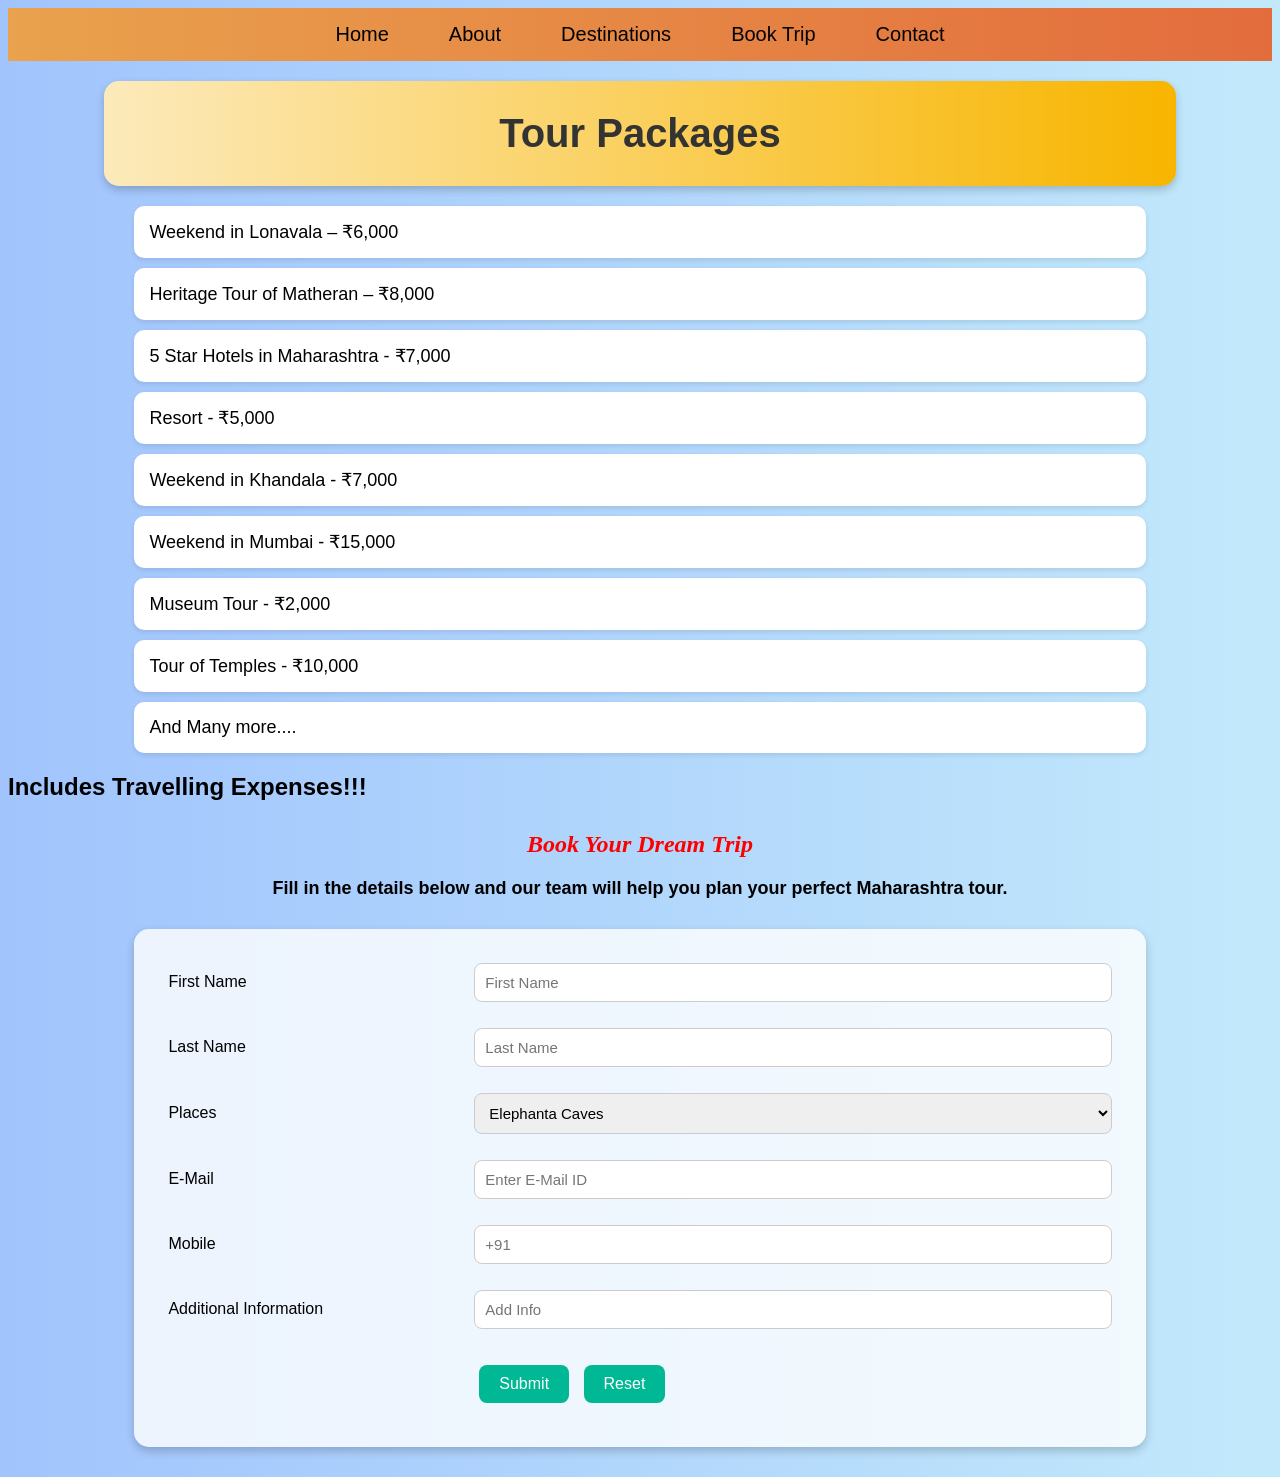
<file: book my trip.html>
<html>
<head>
  <title>Book My Trip | Maharashtra Tourism</title>
  <link rel="stylesheet" href="style.css">

  <style>
    body {
      margin: 8px;
      font-family: 'Segoe UI', sans-serif;
      background: linear-gradient(to right, #a1c4fd, #c2e9fb);
      
    }

    h1 {
      background: linear-gradient(to right, #fceabb, #f8b500);
      border: none;
      margin: 20px auto;
      padding: 30px;
      text-align: center;
      font-size: 40px;
      color: #333;
      border-radius: 15px;
      box-shadow: 0 4px 8px rgba(0,0,0,0.2);
      width: 80%;
    }

    .package-list {
  list-style: none;
  padding: 0;
  margin: 20px auto;
  width: 80%;
}

    .package-list li {
  background-color: #fff;
  margin: 10px 0;
  padding: 15px;
  border-radius: 10px;
  font-size: 18px;
  box-shadow: 0 2px 5px rgba(0,0,0,0.1);
}

.package-list li:hover {
  transform: scale(1.03);
  box-shadow: 0 4px 12px rgba(0,0,0,0.2);
}

    table {
      margin: 30px auto;
      background-color: #ffffffcc;
      padding: 20px;
      border-radius: 15px;
      box-shadow: 0 4px 10px rgba(0,0,0,0.2);
      width: 80%;
    }

    td {
      padding: 12px;
      font-size: 16px;
    }

    input[type="text"], select {
      padding: 10px;
      width: 100%;
      border: 1px solid #ccc;
      border-radius: 8px;
      font-size: 15px;
    }

    input[type="submit"], input[type="reset"] {
      padding: 10px 20px;
      margin: 10px 5px;
      background-color: #00b894;
      color: white;
      border: none;
      border-radius: 8px;
      cursor: pointer;
      font-size: 16px;
      transition: background-color 0.3s;
    }

    input[type="submit"]:hover, input[type="reset"]:hover {
      background-color: #019875;
    }
  </style>
</head>
<body>

<nav class="navbar">
  <ul class="nav-menu">
    <li><a href="index.html">Home</a></li>
    <li><a href="about.html">About</a></li>
    <li><a href="destinations.html">Destinations</a></li>
    <li><a href="book my trip.html">Book Trip</a></li>
    <li><a href="contact.html">Contact</a></li>
  </ul>
</nav>



  <h1>Tour Packages</h1>

  <ul class="package-list">
    <li>Weekend in Lonavala – ₹6,000</li>
    <li>Heritage Tour of Matheran – ₹8,000</li>
    <li>5 Star Hotels in Maharashtra - ₹7,000</li>
    <li>Resort - ₹5,000</li>
    <li>Weekend in Khandala - ₹7,000 </li>
    <li>Weekend in Mumbai - ₹15,000</li>
    <li>Museum Tour - ₹2,000</li>
    <li>Tour of Temples -  ₹10,000</li>
    <li>And Many more....</li>


  </ul>
<h2>Includes Travelling Expenses!!!</h2>


<h2 style="text-align:center; font-family:Georgia ; color:red
; margin-top:30px;"><b><i>
    Book Your Dream Trip
</b></i></h2>

<p style="text-align:center; font-size:18px;"><b>
    Fill in the details below and our team will help you plan your perfect Maharashtra tour.
</b></p>




  <form>
    <table>
      <tr>
        <td>First Name</td>
        <td><input type="text" id="nm" placeholder="First Name"></td>
      </tr>
      <tr>
        <td>Last Name</td>
        <td><input type="text" placeholder="Last Name"></td>
      </tr>
      <tr>
        <td>Places</td>
        <td>
          <select>
            <option>Elephanta Caves</option>
            <option>Lonavala</option>
            <option>Ajanta Caves</option>
            <option>Matheran</option>
            <option>Gateway of India</option>
            <option>Chhatrapati Shivaji Maharaj Vastu Sangrahalaya</option>
            <option>Raigad Fort</option>
          </select>
        </td>
      </tr>
      <tr>
        <td>E-Mail</td>
        <td><input type="text" placeholder="Enter E-Mail ID"></td>
      </tr>
      <tr>
        <td>Mobile</td>
        <td><input type="text" placeholder="+91"></td>
      </tr>
      <tr>
        <td>Additional Information</td>
        <td><input type="text" placeholder="Add Info"></td>
      </tr>
      <tr>
        <td></td>
        <td>
          <input type="submit" onClick="submitForm()" value="Submit">
          <input type="reset" value="Reset">
        </td>
      </tr>
    </table>
  </form>

  <script>
    function submitForm() {
      var name = document.getElementById("nm").value;
      alert(name + " - Form Successfully Submitted!");
    }
  </script>

</body>
</html>
</file>
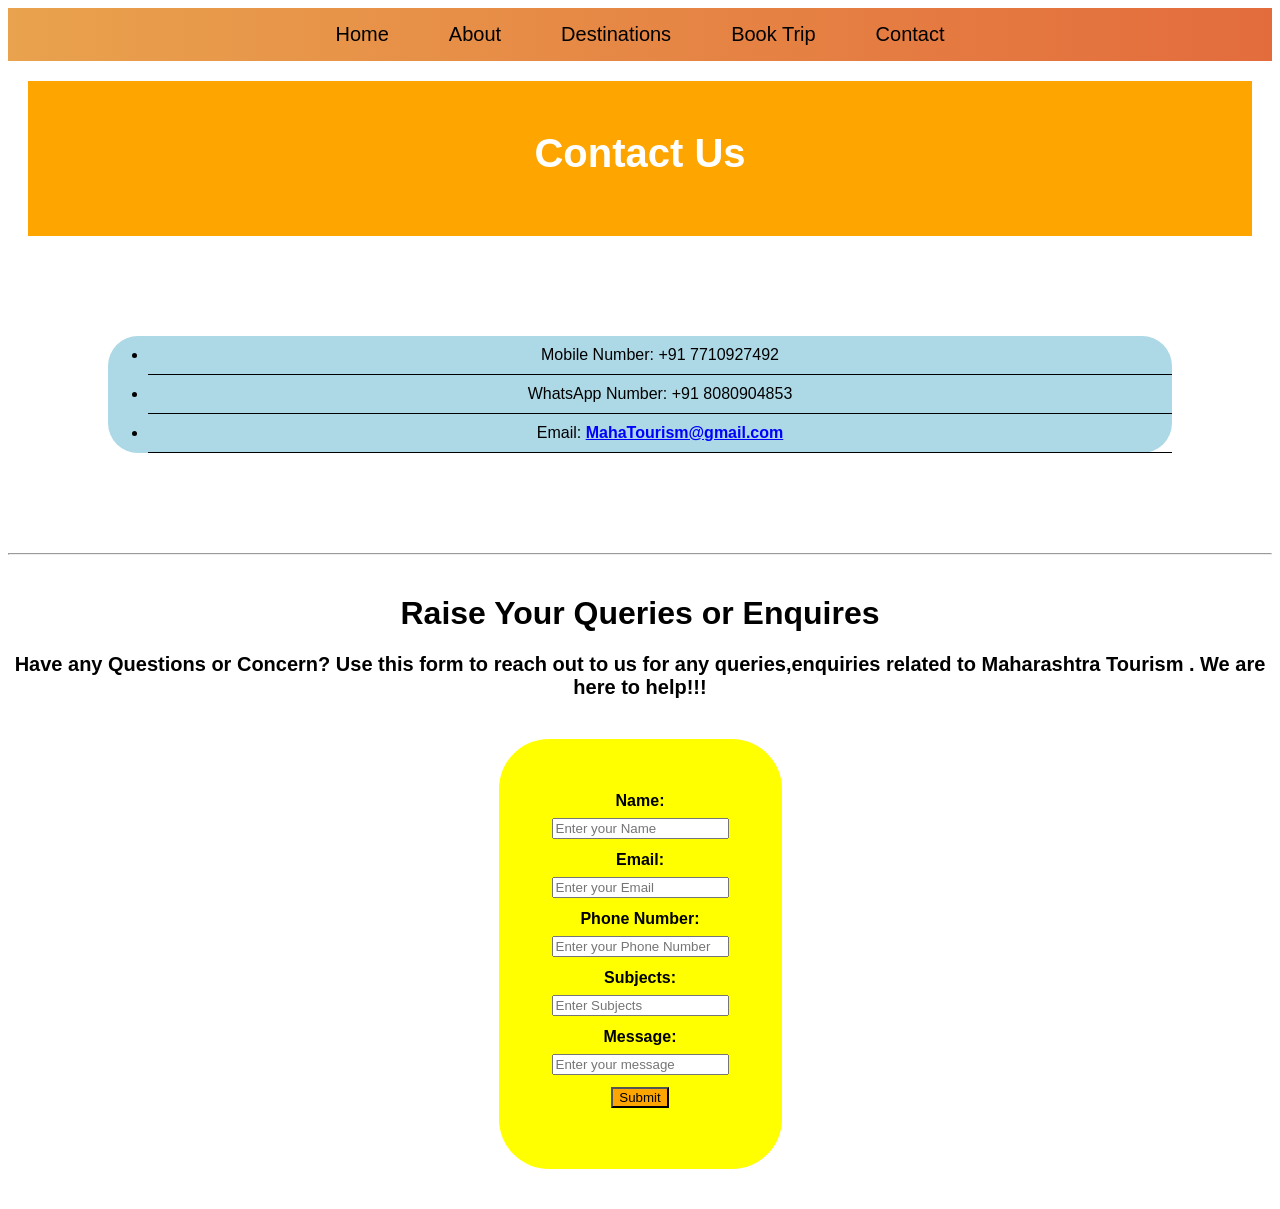
<file: contact.html>
<html>
<head>
  
  <title>Contact | Maharashtra Tourism</title>
  <link rel="stylesheet" href="style.css">

<style>

body 
{
  font-family: Arial, sans-serif;
  background-color: white;
   
}

#d1 h1 {
  background-color: orange;
  padding: 10px;
  margin: 10px;
  text-align: center;
  font-size: 40px;
  margin-bottom: 20px;
  border-radius: 30px;

}

ul.contact-list {
  margin: 100px;
  background-color: lightblue;
  border-radius: 30px;
}

ul.contact-list li {
  padding: 10px;
  border-bottom: 1px solid;
  font-size: 16px;
}


ul li span {
  color:blue;
  font-weight: bold;
}


h1 {
  text-align: center;
  margin-top: 40px;
}

p 
{
  text-align: center;
  font-size: 20px;
  margin-bottom: 30px;
}

table {
  background-color: yellow;
  padding: 50px;
  margin: 40px;
  border-radius: 50px;

}

</style>




</head>
<body>
  

<nav class="navbar">
  <ul class="nav-menu">
    <li><a href="index.html">Home</a></li>
    <li><a href="about.html">About</a></li>
    <li><a href="destinations.html">Destinations</a></li>
    <li><a href="book my trip.html">Book Trip</a></li>
    <li><a href="contact.html">Contact</a></li>
  </ul>
</nav>





<div id="d1">
    <h1>Contact Us</h1>
</div>
<center>
  <ul class="contact-list">
   	<li>Mobile Number:  +91 7710927492</li>
  	<li>WhatsApp Number:  +91 8080904853</li>
      	<li>Email:  <span style="color:blue";><u>MahaTourism@gmail.com</u></span></li>
  </ul>
 </center>

<hr>

<h1>Raise Your Queries or Enquires</h1>

<p><b>Have any Questions or Concern? 
Use this form to reach out to us for any queries,enquiries related to  Maharashtra Tourism . We are here to help!!!
</b></p>

<center>
<table>
<form>

<tr>
<th>Name:</th>
</tr>

<tr>
   <td>  </td>
</tr>



<tr>
<td><input type="text" placeholder="Enter your Name" required></td>
</tr>

<tr>
   <td>  </td>
</tr>

<tr>
   <td>  </td>
</tr>



 
<tr>
<th>Email:</th>
</tr>
 
<tr>
   <td>  </td>
</tr>



<tr>
<td><input type="text" placeholder="Enter your Email" required></td>
</tr>
<tr>
   <td>  </td>
</tr>
<tr>
   <td>  </td>
</tr>





<tr>
<th>Phone Number:</th>
</tr>

<tr>
   <td>  </td>
</tr>



<tr>
<td><input type="text" placeholder="Enter your Phone Number" required></td>
</tr>

<tr>
   <td>  </td>
</tr>
<tr>
   <td>  </td>
</tr>





<tr>
<th>Subjects:</th>
</tr>

<tr>
   <td>  </td>
</tr>



<tr>
<td><input type="text" placeholder="Enter Subjects" required></td>
</tr>

<tr>
   <td>  </td>
</tr>
<tr>
   <td>  </td>
</tr>





<tr>
<th>Message:</th>
</tr>

<tr>
   <td>  </td>
</tr>



<tr>
<td><input type="text" placeholder="Enter your message" required></td>
</tr>

<tr>
   <td>  </td>
</tr>
<tr>
   <td>  </td>
</tr>





<tr>
<th><input type="submit" style="background-color:orange"; value="Submit"></th>
</tr>

<tr>
   <td>  </td>
</tr>
<tr>
   <td>  </td>
</tr>






</form>
</table>
</center>

</body>
</html>
</file>
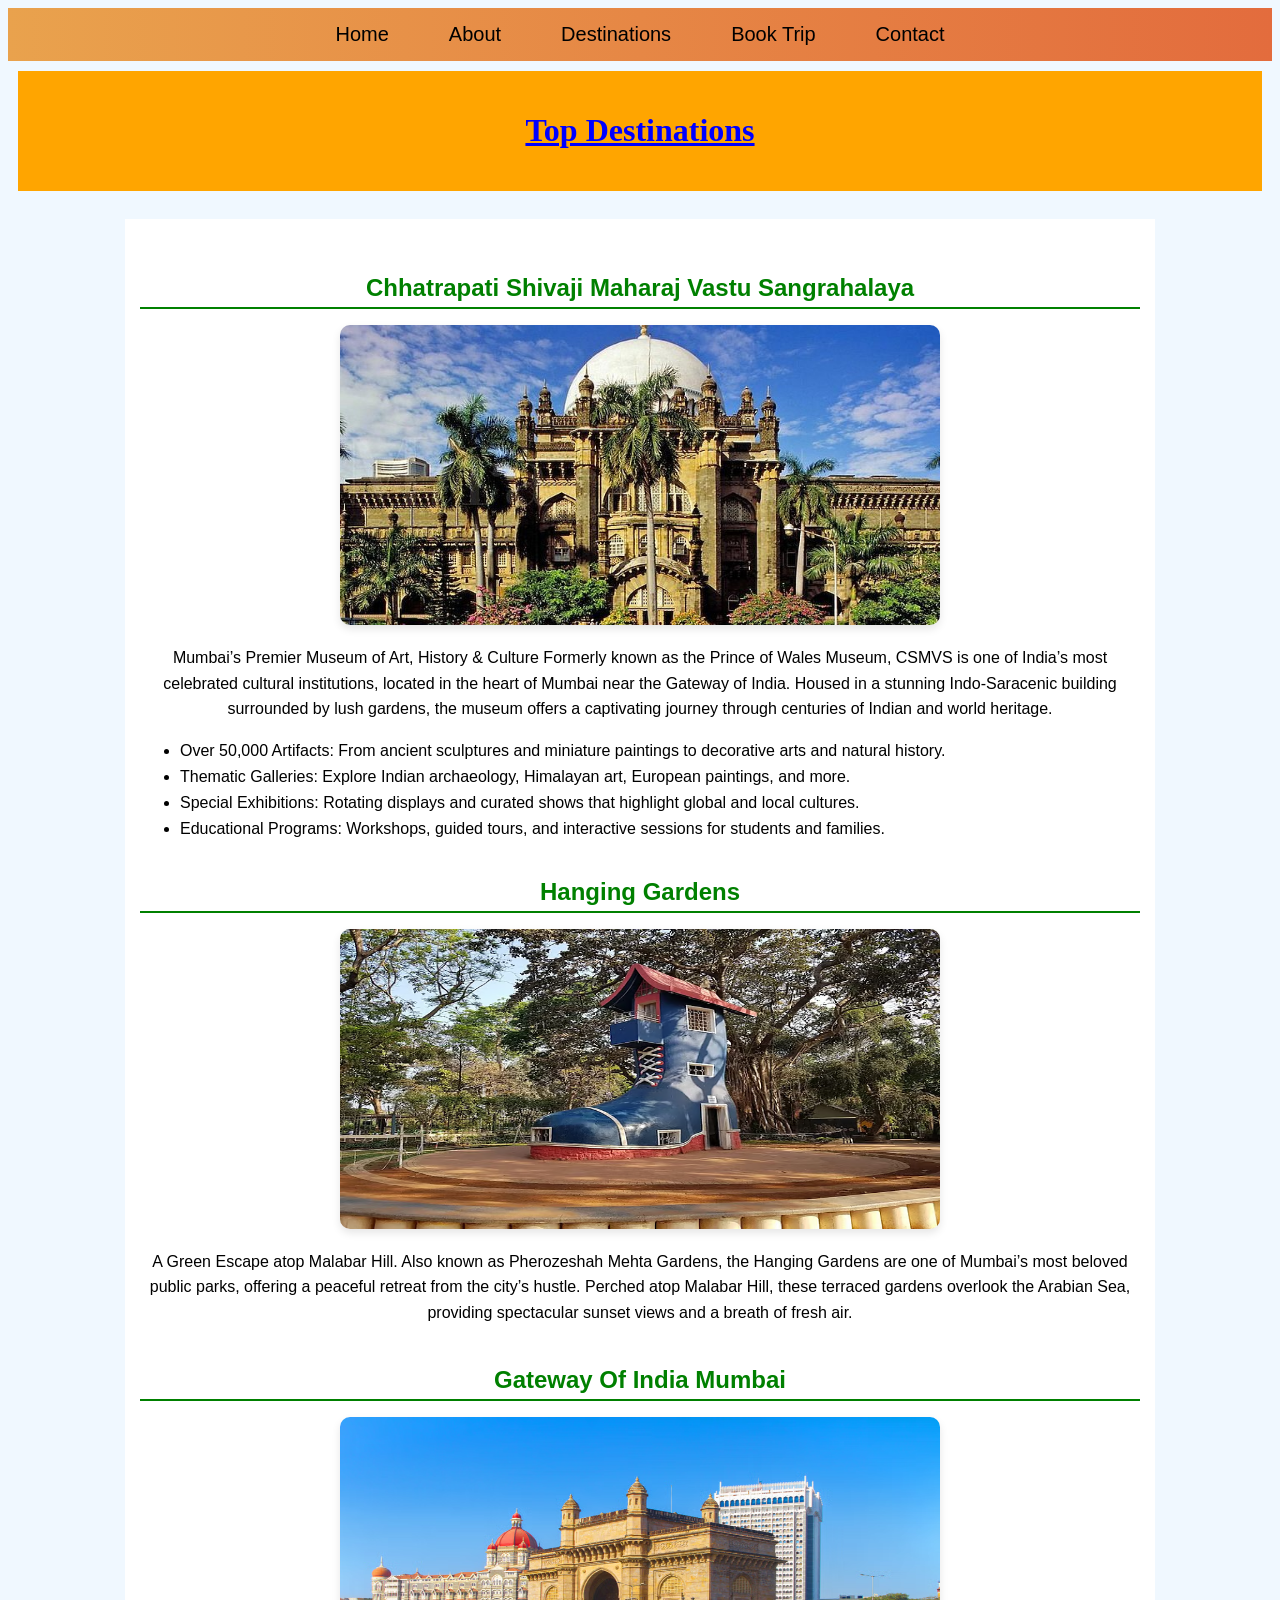
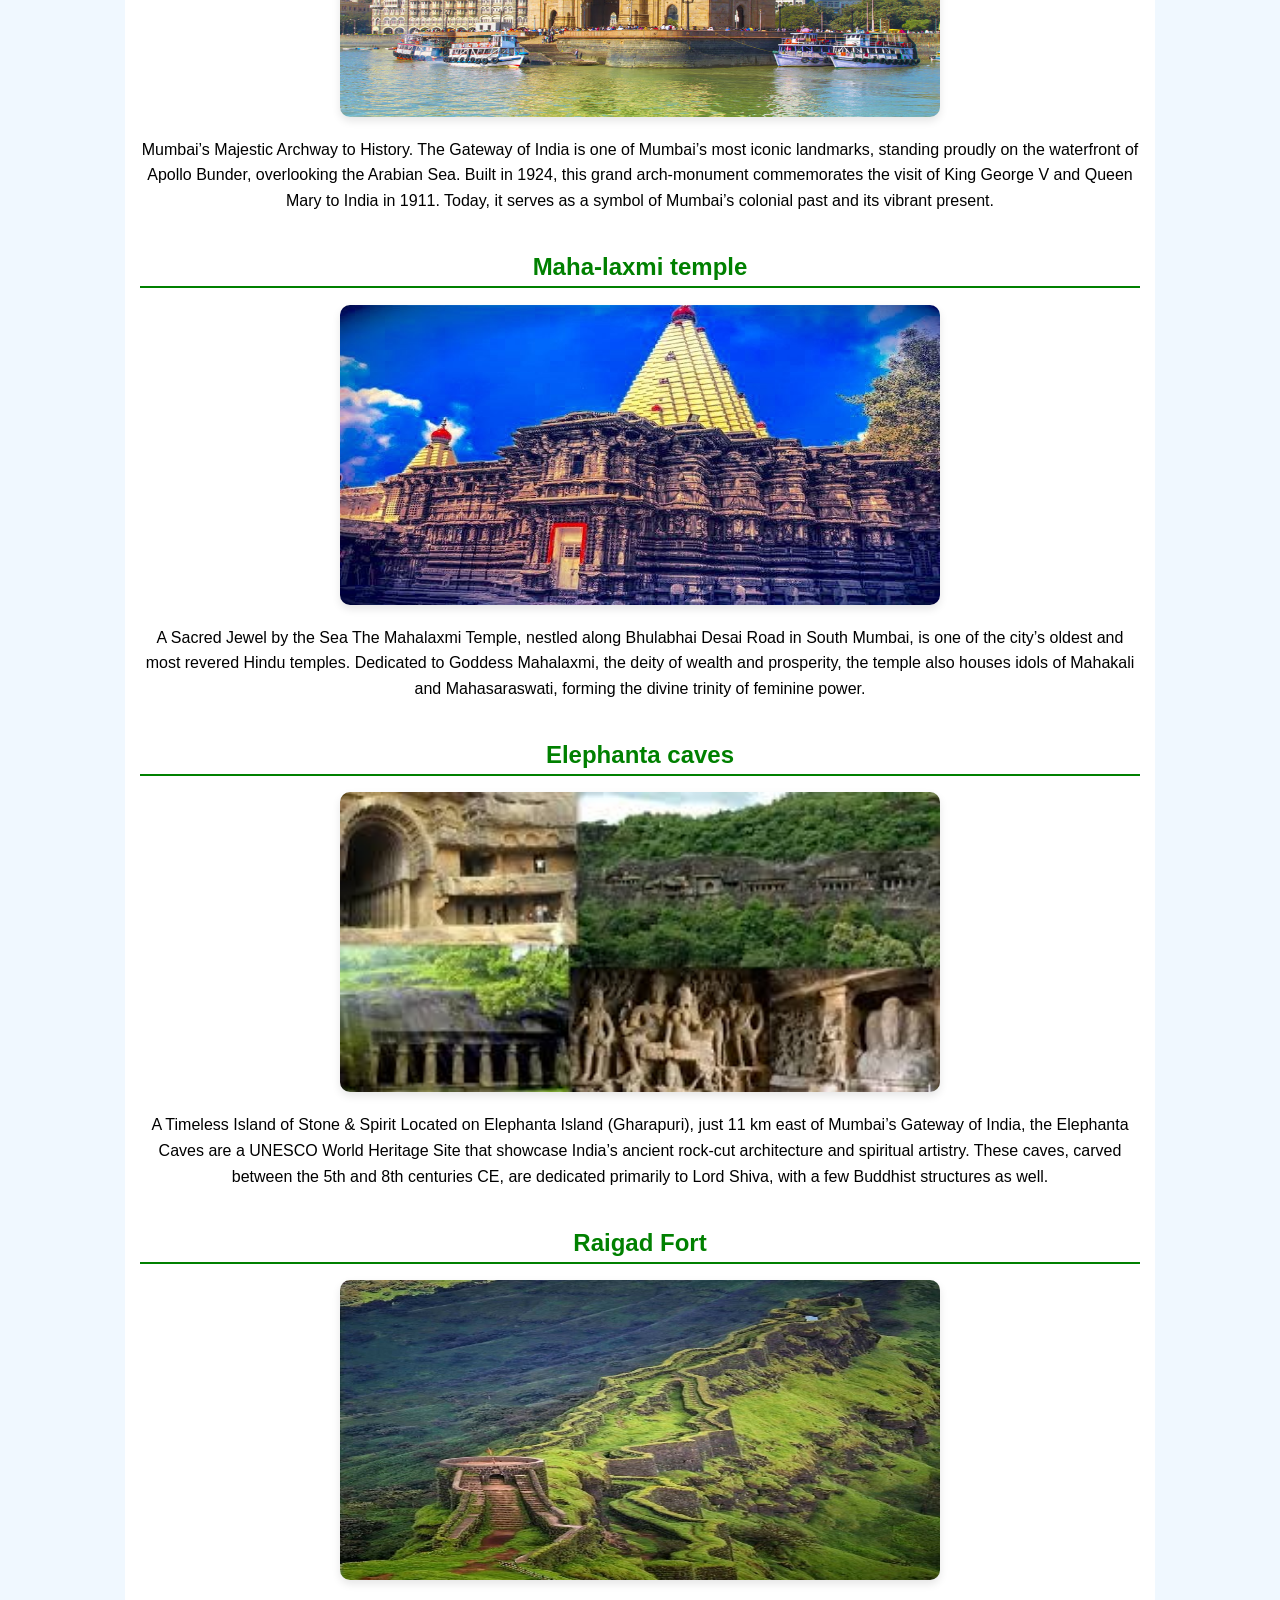
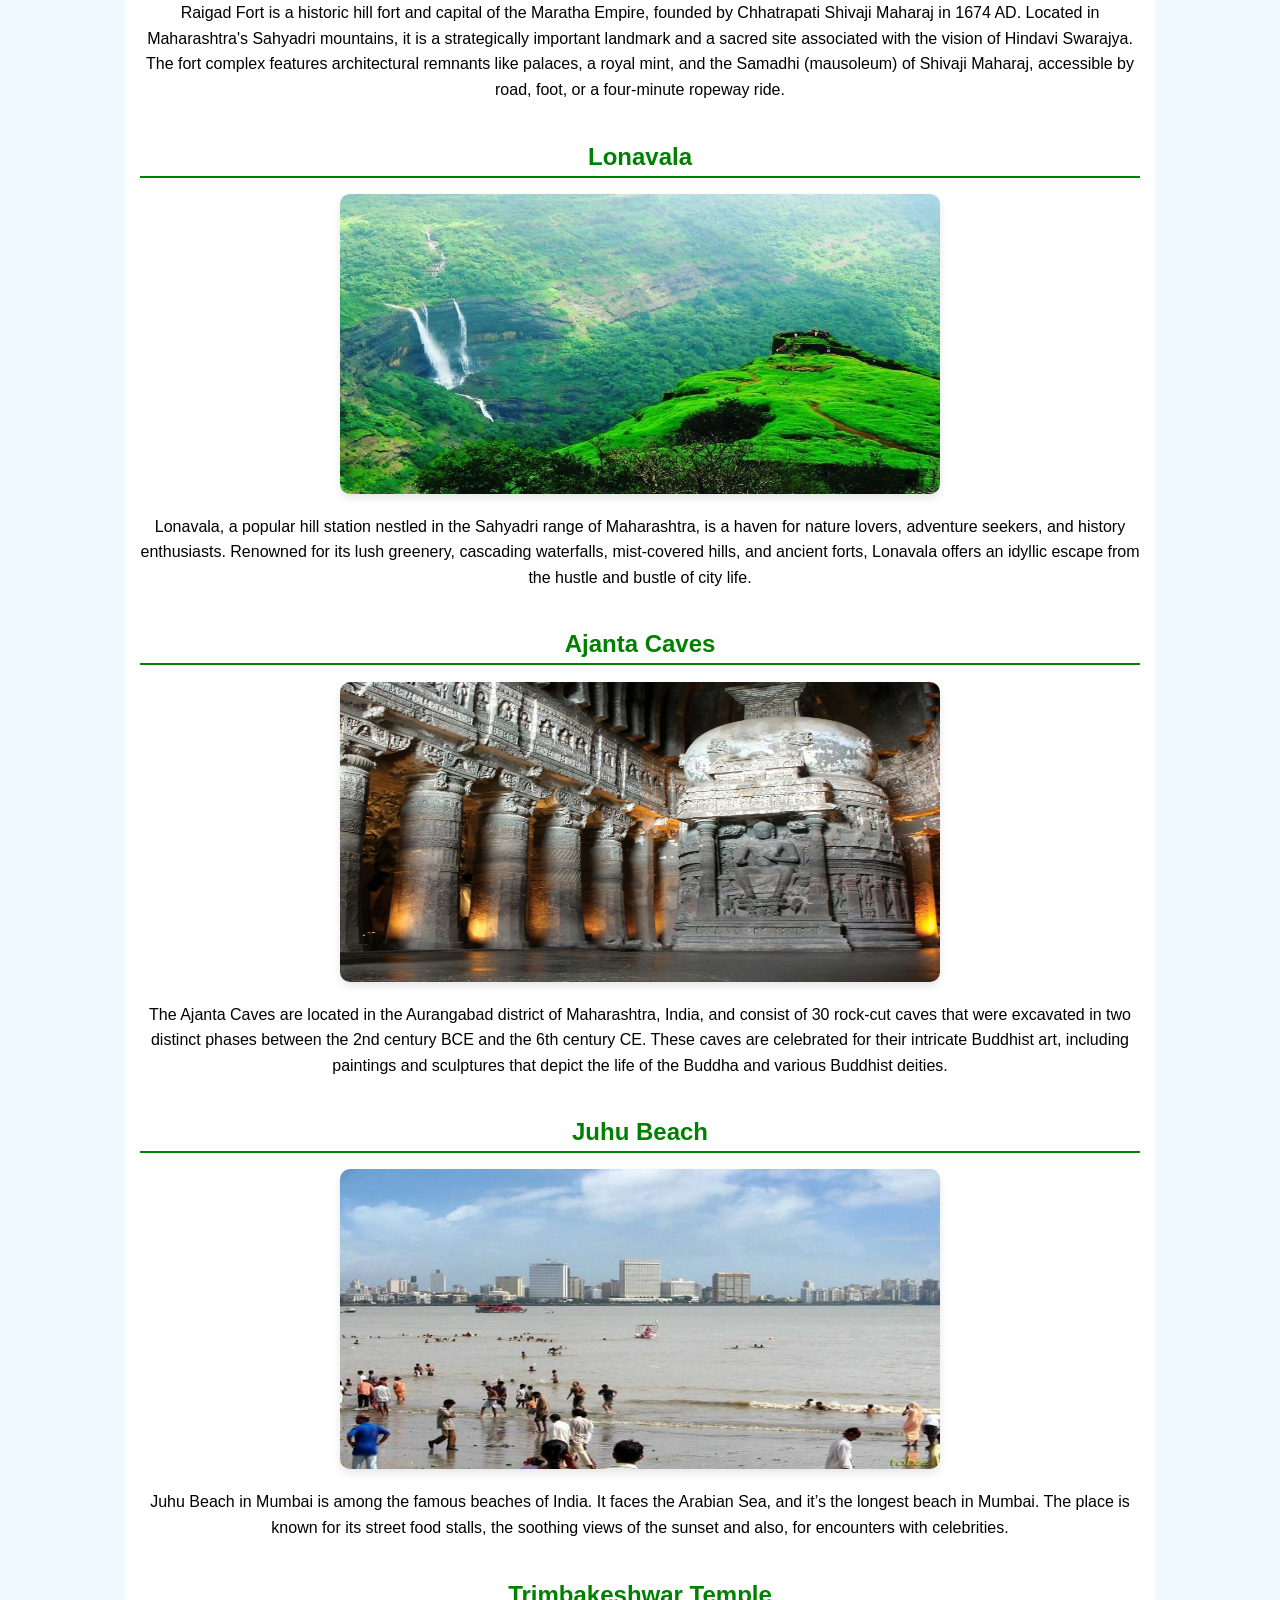
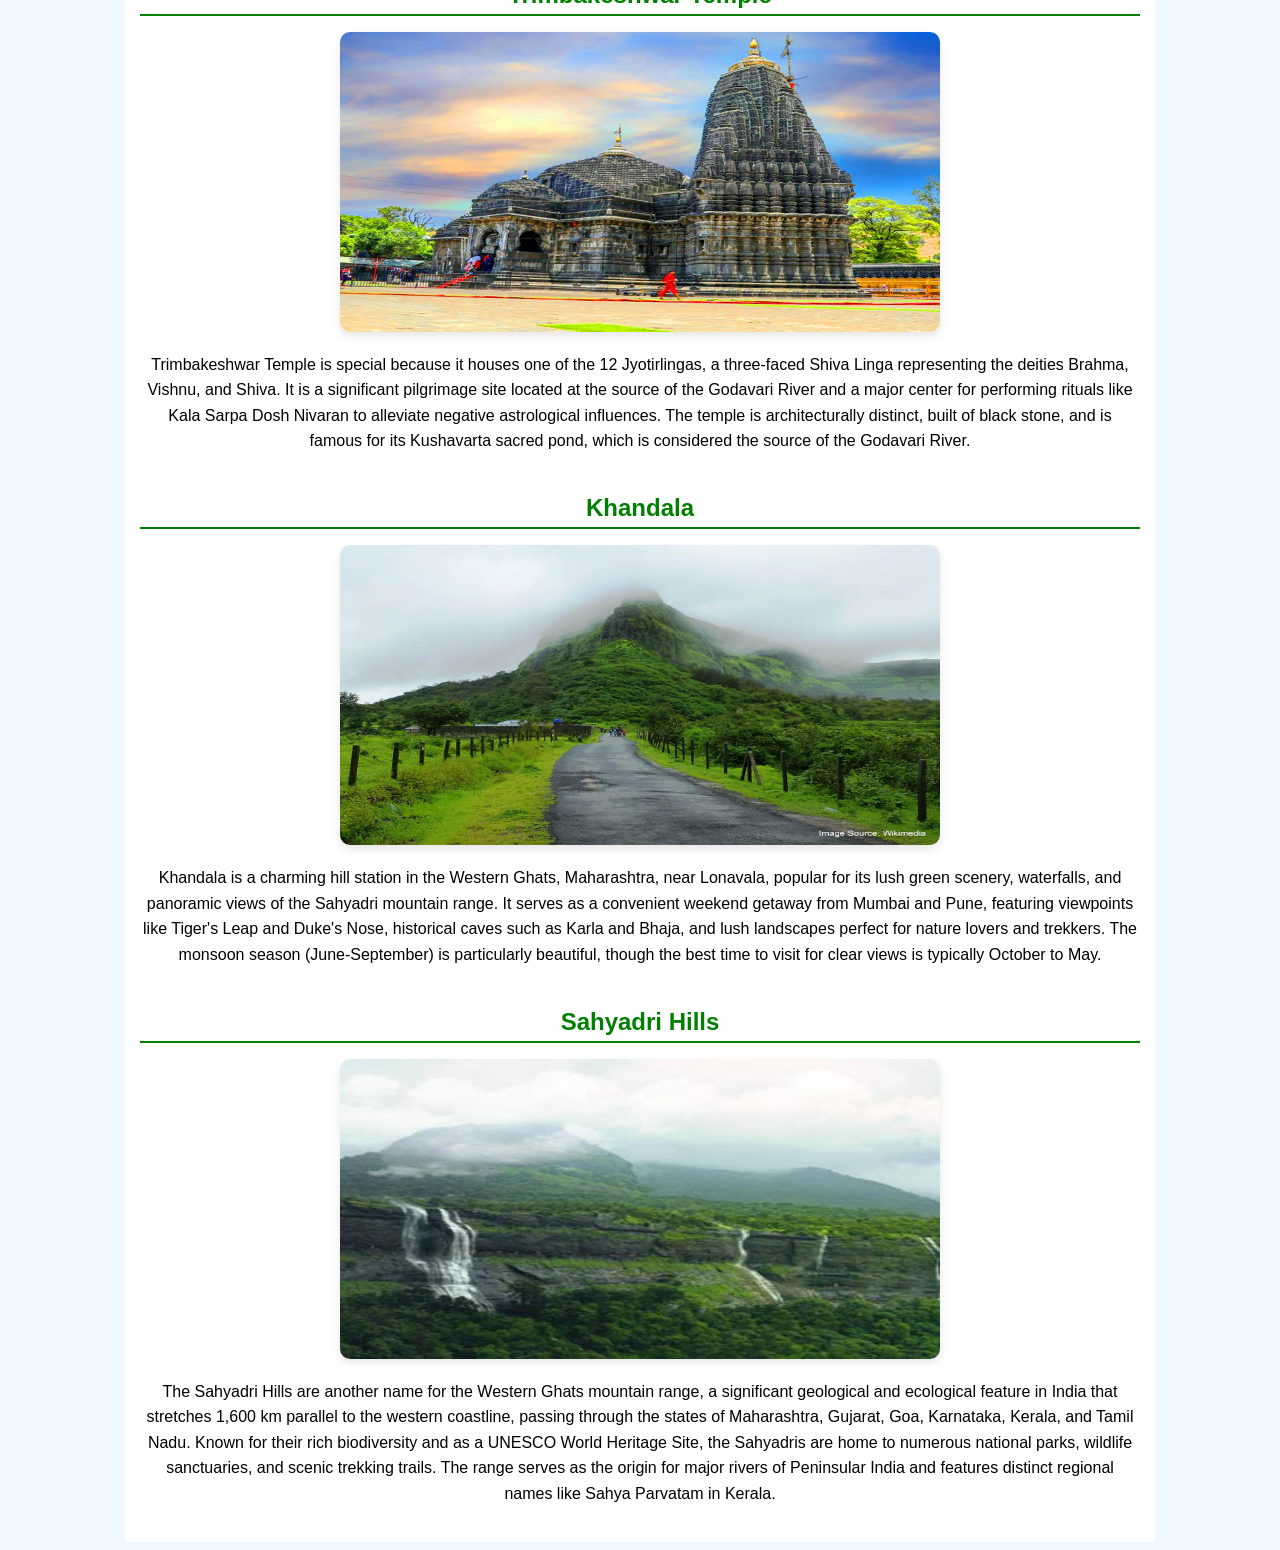
<file: destinations.html>
<html>
<head>
  
  <title>Destinations | Maharashtra Tourism</title>
  <link rel="stylesheet" href="style.css" />
</head>

<body>


<nav class="navbar">
  <ul class="nav-menu">
    <li><a href="index.html">Home</a></li>
    <li><a href="about.html">About</a></li>
    <li><a href="destinations.html">Destinations</a></li>
    <li><a href="book my trip.html">Book Trip</a></li>
    <li><a href="contact.html">Contact</a></li>
  </ul>
</nav>




<div id="d2">
    <h1 style="font-family:Georgia";><b>Top Destinations</b></h1>
 </div>
    
<br>
<style>
body {
  font-family: 'Segoe UI', Tahoma, Geneva, Verdana, sans-serif;
  background-color: aliceblue;
  color: black;
}


#d2 {
  margin:10px;
  background-color:brunswickgreen;
  color: blue;
  padding: 20px;
  text-align: center;
  }


#d3 {
  padding: 30px;
  max-width: 1000px;
  margin: auto;
}


#d3 h1 {
  color: green;
  font-size: 24px;
  margin-top: 40px;
  border-bottom: 2px solid;
  padding-bottom: 5px;
}


#d3 p {
  font-size: 16px;
  line-height: 1.6;
  margin-bottom: 20px;
}


#d3 img {
  display: block;
  margin: 10px auto 20px auto;
  border-radius: 10px;
  box-shadow: 0 4px 8px rgba(0,0,0,0.1);
}

#d3 ul {
  list-style-type: disc;
  margin-top: 10px;
}

#d3 li {
  margin-bottom: 8px;
}


center {
  display: block;
  text-align: left;
}

  #d3 img {
    
  }

  #d3 {
    padding: 15px;
  }
}
</style>
<div id="d3">

	<h1>Chhatrapati Shivaji Maharaj Vastu Sangrahalaya</h1>
           <img src="sangh.jpeg" height="300" width="600">
	<p>Mumbai’s Premier Museum of Art, History & Culture
Formerly known as the Prince of Wales Museum, CSMVS is one of India’s most celebrated cultural institutions, located in the heart of Mumbai near the Gateway of India. Housed in a stunning Indo-Saracenic building surrounded by lush gardens, the museum offers a captivating journey through centuries of Indian and world heritage.
<ul>
<center><li> Over 50,000 Artifacts: From ancient sculptures and miniature paintings to decorative arts and natural history.</li>

<li>Thematic Galleries: Explore Indian archaeology, Himalayan art, European paintings, and more.</li>

<li>Special Exhibitions: Rotating displays and curated shows that highlight global and local cultures.</li>

<li>Educational Programs: Workshops, guided tours, and interactive sessions for students and families.</li>
</ul></center>
</p>

       <h1>Hanging Gardens</h1>
	<img src="hang.avif" height="300" width="600">
	<p> A Green Escape atop Malabar Hill.
Also known as Pherozeshah Mehta Gardens, the Hanging Gardens are one of Mumbai’s most beloved public parks, offering a peaceful retreat from the city’s hustle. Perched atop Malabar Hill, these terraced gardens overlook the Arabian Sea, providing spectacular sunset views and a breath of fresh air.</p>


	<h1>Gateway Of India Mumbai</h1>
	<img src="gate.avif" height="300" width="600">
	<p> Mumbai’s Majestic Archway to History.
The Gateway of India is one of Mumbai’s most iconic landmarks, standing proudly on the waterfront of Apollo Bunder, overlooking the Arabian Sea. Built in 1924, this grand arch-monument commemorates the visit of King George V and Queen Mary to India in 1911. Today, it serves as a symbol of Mumbai’s colonial past and its vibrant present.</p>


	<h1>Maha-laxmi temple</h1>
	<img src="mahal.jpeg" height="300" width="600">
	<p> A Sacred Jewel by the Sea
The Mahalaxmi Temple, nestled along Bhulabhai Desai Road in South Mumbai, is one of the city’s oldest and most revered Hindu temples. Dedicated to Goddess Mahalaxmi, the deity of wealth and prosperity, the temple also houses idols of Mahakali and Mahasaraswati, forming the divine trinity of feminine power.</p>


	<h1>Elephanta caves</h1>
	<img src="ele.jpeg" height="300" width="600">
	<p>A Timeless Island of Stone & Spirit
Located on Elephanta Island (Gharapuri), just 11 km east of Mumbai’s Gateway of India, the Elephanta Caves are a UNESCO World Heritage Site that showcase India’s ancient rock-cut architecture and spiritual artistry. These caves, carved between the 5th and 8th centuries CE, are dedicated primarily to Lord Shiva, with a few Buddhist structures as well.</p>

	<h1>Raigad Fort</h1>
	<img src="raigad.jpeg" height="300" width="600">
	<p>Raigad Fort is a historic hill fort and capital of the Maratha Empire, founded by Chhatrapati Shivaji Maharaj in 1674 AD. Located in Maharashtra's Sahyadri mountains, it is a strategically important landmark and a sacred site associated with the vision of Hindavi Swarajya. The fort complex features architectural remnants like palaces, a royal mint, and the Samadhi (mausoleum) of Shivaji Maharaj, accessible by road, foot, or a four-minute ropeway ride.  </p>

<h1>Lonavala</h1>
<img src="loan.jpeg" height="300" width="600">
<p>Lonavala, a popular hill station nestled in the Sahyadri range of Maharashtra, is a haven for nature lovers, adventure seekers, and history enthusiasts. Renowned for its lush greenery, cascading waterfalls, mist-covered hills, and ancient forts, Lonavala offers an idyllic escape from the hustle and bustle of city life.</p>

 <h1>Ajanta Caves</h1>   
    <img src="aj.webp" height="300" width="600">
 <p>The Ajanta Caves are located in the Aurangabad district of Maharashtra, India, and consist of 30 rock-cut caves that were excavated in two distinct phases between the 2nd century BCE and the 6th century CE. These caves are celebrated for their intricate Buddhist art, including paintings and sculptures that depict the life of the Buddha and various Buddhist deities. </p>


  <h1>Juhu Beach</h1>
  <img src="ju.webp" height="300" width="600">
  <p>Juhu Beach in Mumbai is among the famous beaches of India. It faces the Arabian Sea, and it’s the longest beach in Mumbai. The place is known for its street food stalls, the soothing views of the sunset and also, for encounters with celebrities.</p>
  


  <h1>Trimbakeshwar Temple</h1>
  <img src="trim.jpeg" height="300" width="600">
  <p>Trimbakeshwar Temple is special because it houses one of the 12 Jyotirlingas, a three-faced Shiva Linga representing the deities Brahma, Vishnu, and Shiva. It is a significant pilgrimage site located at the source of the Godavari River and a major center for performing rituals like Kala Sarpa Dosh Nivaran to alleviate negative astrological influences. The temple is architecturally distinct, built of black stone, and is famous for its Kushavarta sacred pond, which is considered the source of the Godavari River.  </p>
 
   <h1>Khandala</h1>
     <img src="kha.jpeg" height="300" width="600">
<p>Khandala is a charming hill station in the Western Ghats, Maharashtra, near Lonavala, popular for its lush green scenery, waterfalls, and panoramic views of the Sahyadri mountain range. It serves as a convenient weekend getaway from Mumbai and Pune, featuring viewpoints like Tiger's Leap and Duke's Nose, historical caves such as Karla and Bhaja, and lush landscapes perfect for nature lovers and trekkers. The monsoon season (June-September) is particularly beautiful, though the best time to visit for clear views is typically October to May.</p>
 
 <h1>Sahyadri Hills</h1>
     <img src="sah.jpeg" height="300" width="600">


<p>The Sahyadri Hills are another name for the Western Ghats mountain range, a significant geological and ecological feature in India that stretches 1,600 km parallel to the western coastline, passing through the states of Maharashtra, Gujarat, Goa, Karnataka, Kerala, and Tamil Nadu. Known for their rich biodiversity and as a UNESCO World Heritage Site, the Sahyadris are home to numerous national parks, wildlife sanctuaries, and scenic trekking trails. The range serves as the origin for major rivers of Peninsular India and features distinct regional names like Sahya Parvatam in Kerala.</p>

</div id="d3">
</body>
</html>
</file>
<file: style.css>
div {
  background:orange;
  padding: 30px;
  text-align: center;
}
#d1 {
  color: white;
  margin: 20px;
  font-weight: bold;
}
#d2
{
  background:orange;
  text-decoration: underline;

}
.card
{
	background:white;
  	text-decoration: underline;

}
#d3
{
     background:white;


}





.navbar{
    background: linear-gradient(to right,#e9a24d,#e36c3d);
    padding:15px 0;
}

.nav-menu{
    list-style:none;
    display:flex;
    justify-content:center;   /* centers the menu */
    gap:60px;                 /* space between tabs */
    margin:0;
    padding:0;
}

.nav-menu li a{
    text-decoration:none;
    font-size:20px;
    color:black;
    font-weight:500;
    transition:0.3s;
}

.nav-menu li a:hover{
    color:white;
}


.navbar{
    position:sticky;
    top:0;
    z-index:1000;
}


.nav-menu li {
    margin: 0;
    padding: 0;
}

.nav-menu li a {
    display: block;
    padding: 0;
}
</file>
